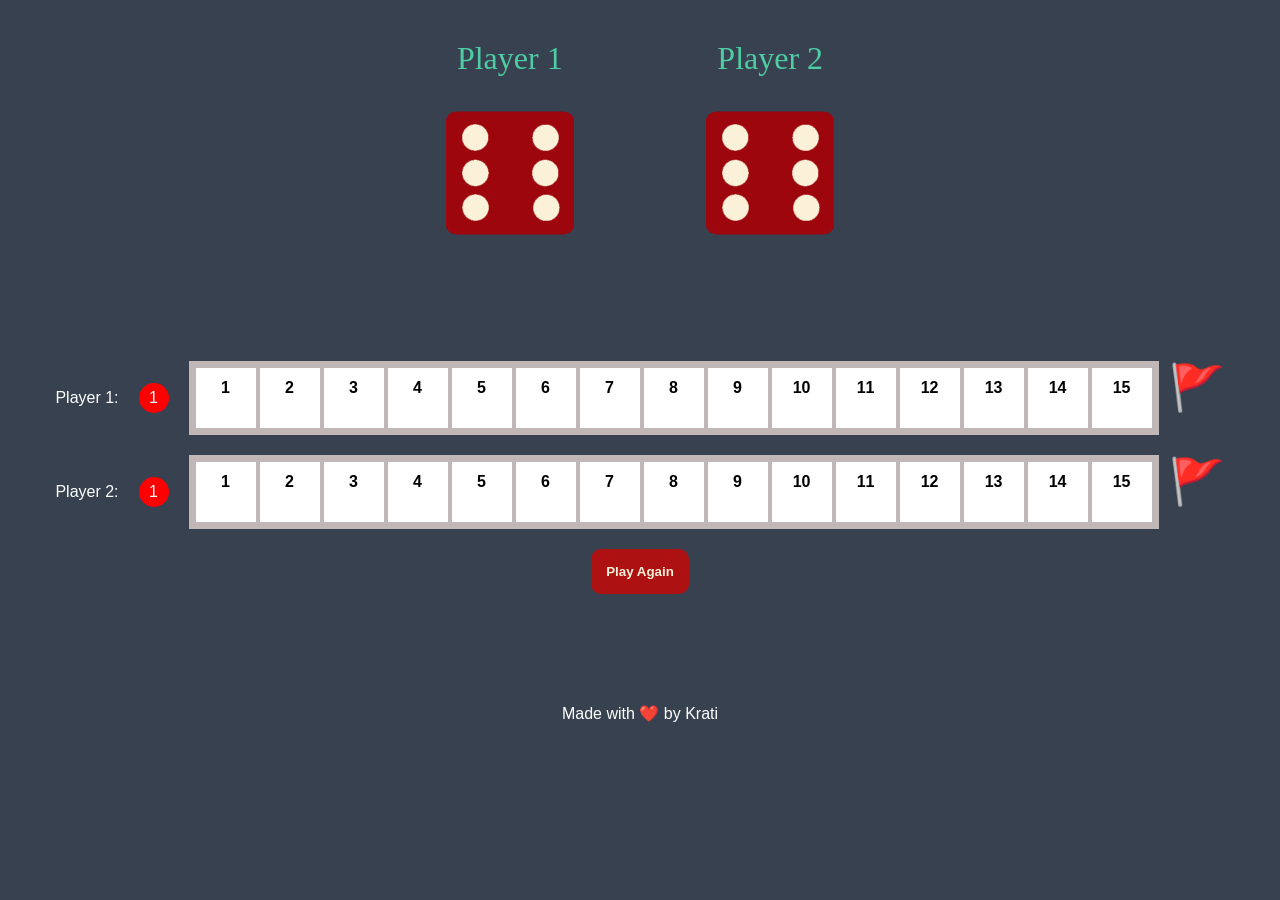
<file: index.html>
<!DOCTYPE html>
<html lang="en">
<head>
    <meta charset="UTF-8">
    <meta name="viewport" content="width=device-width, initial-scale=1.0">
    <link rel="stylesheet" href="gamep.css">
    <title>Pathway Game</title>
</head>
<body>
    <div class="container">
        <div class="dice">
            <p>Player 1</p>
            <img class="img1" src="./images/dice6.png">
        </div>
        <div class="dice">
            <p>Player 2</p>
            <img class="img2" src="./images/dice6.png">
        </div>
    </div>

    <div class="board">
        <div class="player">Player 1: <span id="p1-token" class="player-token">1</span></div>
        <div class="track" id="track1"></div>
        <div class="goal">🚩</div>
    </div>
    <div class="board">
        <div class="player">Player 2: <span id="p2-token" class="player-token">1</span></div>
        <div class="track" id="track2"></div>
        <div class="goal">🚩</div>
    </div>
    <h2 id="winner"></h2>

    <button id="newGameBtn">Play Again</button>
    
    <footer>
        Made with ❤️ by Krati
      </footer>

    <script src="gamep.js"></script>
</body>
</html>
</file>
<file: gamep.css>
body {
    text-align: center;
    font-family: Arial, sans-serif;
}
.goal{
    display:
}
.container {
    width: 70%;
    margin: auto;
    text-align: center;
    margin-bottom: 120px;
  }
  
  .dice {
    text-align: center;
    display: inline-block;
  
  }
  
  body {
    /* background-color: rgb(123, 87, 37); */
    background-color: rgb(55, 65, 79);
    overflow: hidden;
  }
  
  h1 {
    margin: 30px;
    font-family: 'Lobster', cursive;
    text-shadow: 5px 0 #ffffff;
    font-size: 8rem;
    color: #4ECCA3;
  }
  
  p {
    font-size: 2rem;
    color: #4ECCA3;
    font-family: 'Indie Flower', cursive;
  }
  
  img {
    width: 50%;
  }
  
  .board {
    display: flex;
    justify-content: center;
    margin: 20px;
}
.player {
    display: flex;
    align-items: center;
    color: white;
}
.track {
    display: flex;
    background-color: rgb(193, 183, 183);
    padding: 5px;
}

.cell {
    width: 60px;
    height: 60px;
    line-height: 40px;
    text-align: center;
    background: white;
    margin: 2px;
    font-weight: bold;
}
.player-token {
    background: red;
    color: white;
    border-radius: 50%;
    width: 30px;
    height: 30px;
    display: inline-block;
    line-height: 30px;
    margin-right: 20px;
    margin-left: 20px;
}

.goal {
    font-size: 45px; /* Increase flag size */
    margin-left: 10px;
}

h2{
  /* margin-top: 10px; */
  color: rgb(249, 239, 217);
}
footer {
  font-family: sans-serif;
  margin-top: 110px;
  position: sticky;
  color: white;
}

#newGameBtn{
  padding: 15px;
  background-color: rgb(174, 17, 17);
  color: rgb(249, 239, 217);
  border-radius: 10px;
  border: none;
  font-weight: bold;
  font-style: normal;
  
}
</file>
